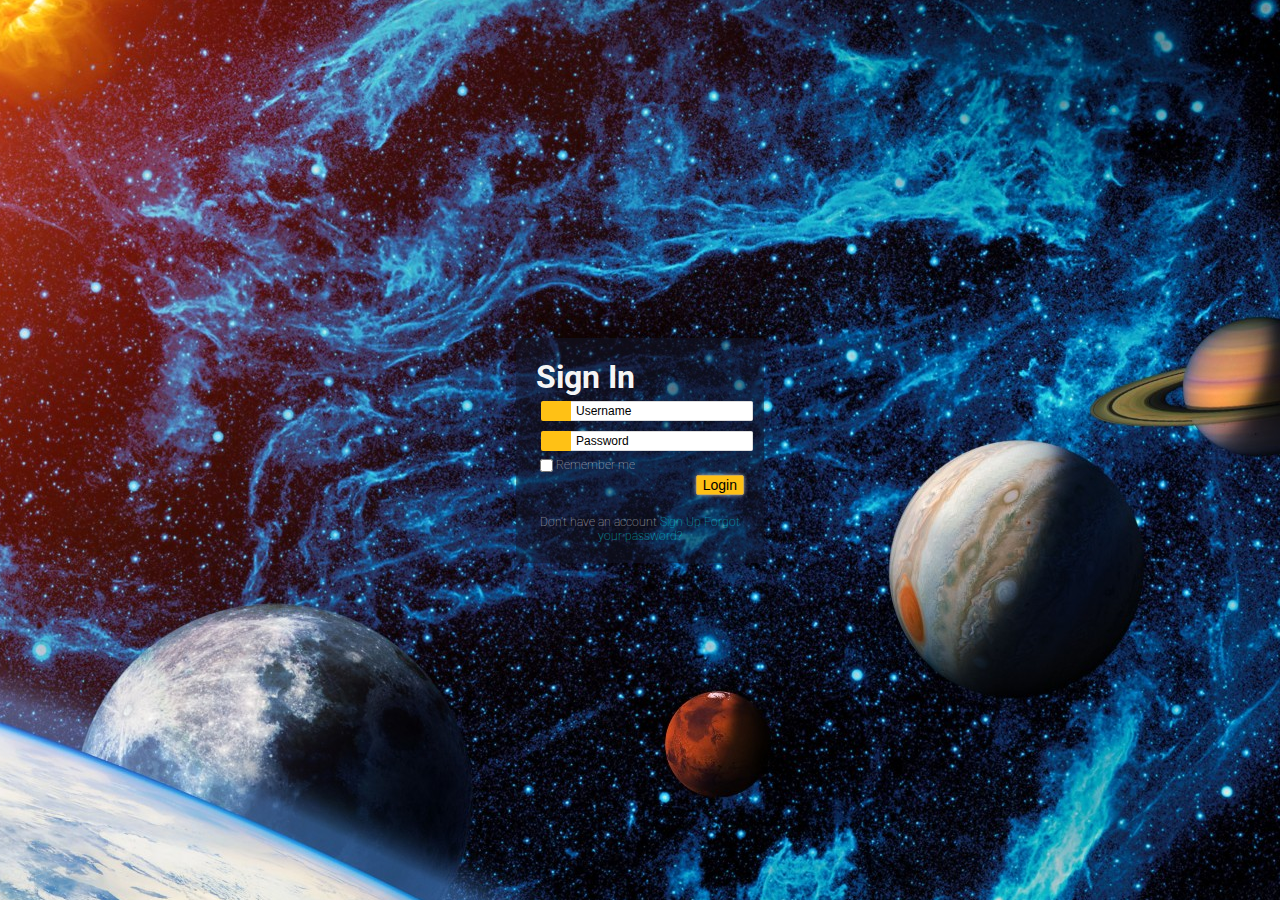
<file: cssproject/index.html>
<!DOCTYPE html>
<html lang="en">
<head>
    <meta charset="UTF-8">
    <meta http-equiv="X-UA-Compatible" content="IE=edge">
    <meta name="viewport" content="width=device-width, initial-scale=1.0">
    <title>Document</title>

  <!--   <link rel="stylesheet" href="./css/style.css"> -->

    <link rel="stylesheet" href="https://cdnjs.cloudflare.com/ajax/libs/font-awesome/6.2.1/css/all.min.css" integrity="sha512-MV7K8+y+gLIBoVD59lQIYicR65iaqukzvf/nwasF0nqhPay5w/9lJmVM2hMDcnK1OnMGCdVK+iQrJ7lzPJQd1w==" crossorigin="anonymous" referrerpolicy="no-referrer" />

    <link rel="stylesheet" href="./css/login.css">
</head>
<body>
   <!-- <div></div>
    <div class = "myFont">lorem 2</div>
    <div class = "myBox myFont">Lorem</div>
    <div id="myBox2" class="myFont">Lorem 3</div>
    -->

<div class="loginBox">

<div class = "social-buttons">
    <i class="fa-brands fa-square-facebook"></i>
    <i class="fa-brands fa-square-twitter"></i>
    <i class="fa-brands fa-square-google-plus"></i>


    
</div>

    <h1>Sign In</h1>
    

    <form action="">
        <div class="frmInput">
            <i class="fa-solid fa-user"></i>
            <input type="text" name="" placeholder="Username"> </div>
        <div class="frmInput">
            <i class="fa-solid fa-lock"></i>
            <input type="password" name="pswNew" placeholder="Password"></div>
        <div class="frmCheckbox">
            <input type="checkbox" name="" id="chkRemeber">
         <label for="chkRemeber">Remember me</label>
    </div>
    <div class="buttonRow">
        <input type="submit" value="Login">
    </div>
    <div class="link">
        Don't have an account <a href="http://">Sign Up</a>
        <a href="http://">Forgot your password?</a>
    </div>
    </form>
</div>
<!--
<ul class="testList">
    <li>item 1</li>
    <li>item 2</li>
    <li>item 3</li>
    <li>item 4</li>
    <li>item 5</li>
</ul>

<div id = "farytale">
    Lorem, ipsum dolor sit amet consectetur adipisicing elit. 
    Eligendi eaque voluptates odit ducimus consequatur quisquam 
    quaerat natus vitae veniam debitis facere praesentium architecto
     quibusdam, ex aut consectetur suscipit, deserunt doloremque?
</div>
-->
<!--
<div class="boxParent">
    <div class="box_1"></div>
    <div class="box_2"></div>
    <div class="box_3"></div>
-->



</div>

</body>
</html>
</file>
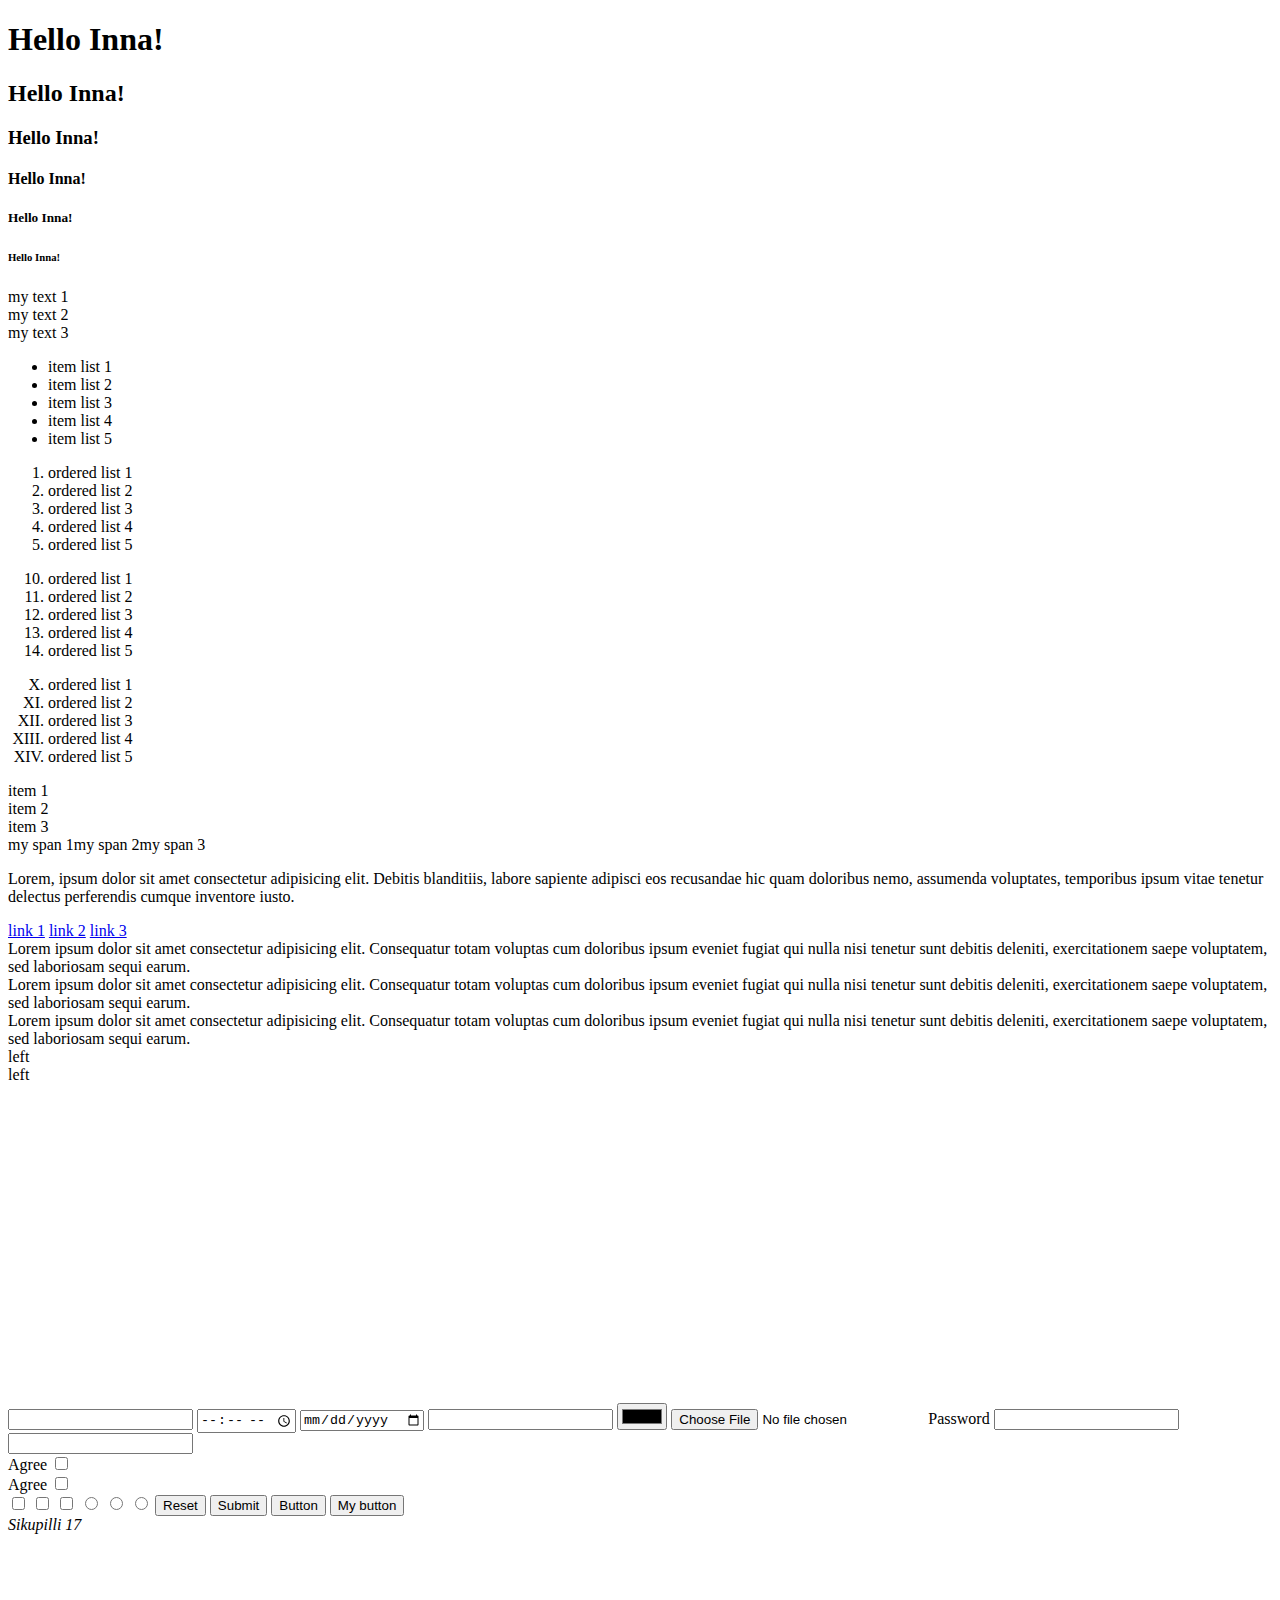
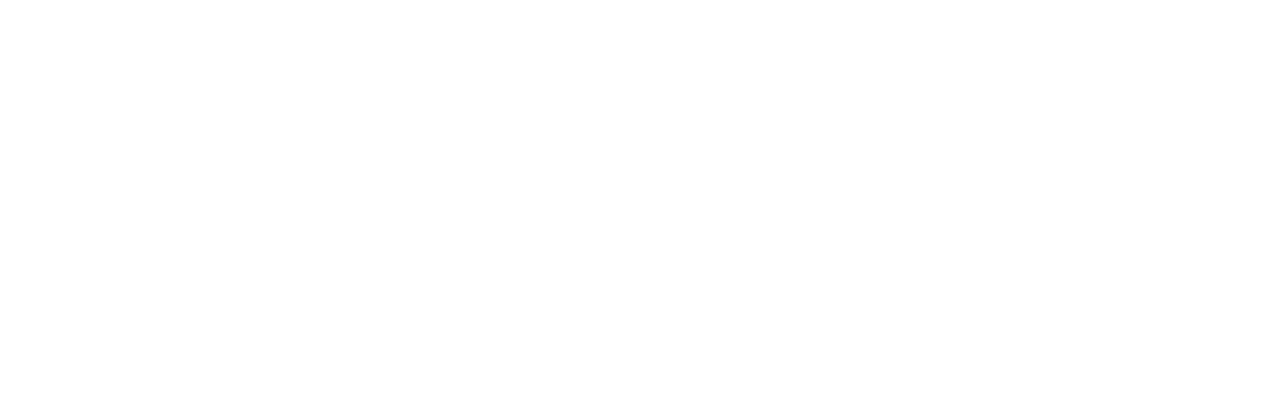
<file: html/index.html>
<!DOCTYPE html>
<html lang="en">
  <head>
    <meta charset="UTF-8" />
    <meta http-equiv="X-UA-Compatible" content="IE=edge" />
    <meta name="viewport" content="width=device-width, initial-scale=1.0" />
    <title>Document</title>
  </head>
  <body>
    <h1> Hello Inna!</h1>
    <h2> Hello Inna!</h2>
    <h3> Hello Inna!</h3>
    <h4> Hello Inna!</h4>
    <h5> Hello Inna!</h5>
    <h6> Hello Inna!</h6>

    <div>my text 1</div>
    <div>my text 2</div>
    <div>my text 3</div>

    <ul>
        <li>item list 1</li>
        <li>item list 2</li>
        <li>item list 3</li>
        <li>item list 4</li>
        <li>item list 5</li>
    </ul>

    <!--!spisok c ciframi
    ol>li*5{ ordered list $ }</ol> -->
    <ol>
        <li> ordered list 1 </li>
        <li> ordered list 2 </li>
        <li> ordered list 3 </li>
        <li> ordered list 4 </li>
        <li> ordered list 5 </li>
    </ol>

    <!--!spisok c ciframi nachinaja s 10
    ol[start="10"]>li*5{ ordered list $ } -->

    <ol start="10">
        <li> ordered list 1 </li>
        <li> ordered list 2 </li>
        <li> ordered list 3 </li>
        <li> ordered list 4 </li>
        <li> ordered list 5 </li>
    </ol>

    <!--!spisok c rimskimi ciframi
    ol[start="10"][type=I]>li*5{ ordered list $ }  -->
    <ol  start="10" type="I">
        <li> ordered list 1 </li>
        <li> ordered list 2 </li>
        <li> ordered list 3 </li>
        <li> ordered list 4 </li>
        <li> ordered list 5 </li>
    </ol> 

        <!-- div
            lorem*10 
    spisok  c 3 elementami odin pod drugim
    div*3{item $}
        -->
        <div>item 1</div>
        <div>item 2</div>
        <div>item 3</div>

        <!--
        Span element spisok v odnu stroku
    span*3{my span $}
        -->
    <span>my span 1</span><span>my span 2</span><span>my span 3</span>

    <!-- Paragraf
    -->

    <p>Lorem, ipsum dolor sit amet consectetur adipisicing elit. Debitis blanditiis, labore sapiente adipisci eos recusandae hic quam doloribus nemo, assumenda voluptates, temporibus ipsum vitae tenetur delectus perferendis cumque inventore iusto.</p>

    <header>
        <nav>
            <a href="mailto:info@test.ee">link 1</a>
            <a href="tel:+37253492550">link 2</a>
            <a href="http://google.com" target="_blank">link 3</a>
        </nav>
    </header>

    <section>
        <article>Lorem ipsum dolor sit amet consectetur adipisicing elit. Consequatur totam voluptas cum doloribus ipsum eveniet fugiat qui nulla nisi tenetur sunt debitis deleniti, exercitationem saepe voluptatem, sed laboriosam sequi earum.</article>
        <article>Lorem ipsum dolor sit amet consectetur adipisicing elit. Consequatur totam voluptas cum doloribus ipsum eveniet fugiat qui nulla nisi tenetur sunt debitis deleniti, exercitationem saepe voluptatem, sed laboriosam sequi earum.</article>
        <article>Lorem ipsum dolor sit amet consectetur adipisicing elit. Consequatur totam voluptas cum doloribus ipsum eveniet fugiat qui nulla nisi tenetur sunt debitis deleniti, exercitationem saepe voluptatem, sed laboriosam sequi earum.</article>
        
    </section>

     <aside>left</aside>
     <aside>left</aside>

     <iframe width="560" height="315" src="https://www.youtube.com/embed/JOsSDrwiqBs" title="YouTube video player" frameborder="0" allow="accelerometer; autoplay; clipboard-write; encrypted-media; gyroscope; picture-in-picture; web-share" allowfullscreen></iframe>


     <form action="">
        <input type="text" name = "" id ="">
        <input type="time" name = "" id ="">
        <input type="date" name = "" id ="">
        <input type="number" name = "" id ="">
        <input type="color" name = "" id ="">
        <input type="file" name = "" id ="">
        <label for "pass"> Password</label>
        <input type="password" name = "Password" id ="">
        <input type="" name = "" id ="">


        <div>
            <label for = "agree"> Agree</label>
            <input type="checkbox" name = "" value "" id = "agree">
        </div>

        <div>
            <label for = "agree"> Agree</label>
            <input type="checkbox" name = "" value "" id = "agree">
        </div>

        <input type="checkbox" name="check_1" value="1" id="">
        <input type="checkbox" name="check_2" value="1" id="">
        <input type="checkbox" name="check_3" value="1" id="">

        <input type="radio" name="radio_1" value="1" id="">
        <input type="radio" name="radio_1" value="2" id="">
        <input type="radio" name="radio_1" value="3" id="">

        <input type ="reset" value="Reset">
        <input type ="submit" value="Submit">
        <input type ="button" value="Button">
        
        <button> My button </button>



     </form> 

    <footer>
        <address>Sikupilli 17 </address>
        <iframe src="https://www.google.com/maps/embed?pb=!1m18!1m12!1m3!1d2029.2545032136507!2d24.79239141531118!3d59.42882981008366!2m3!1f0!2f0!3f0!3m2!1i1024!2i768!4f13.1!3m3!1m2!1s0x4692935527d3fc4d%3A0x825ef787077bd22f!2sSikupilli%2017%2C%2011401%20Tallinn!5e0!3m2!1sen!2see!4v1673543436928!5m2!1sen!2see" width="600" height="450" style="border:0;" allowfullscreen="" loading="lazy" referrerpolicy="no-referrer-when-downgrade"></iframe>
    </footer>

  </body>
</html>
</file>
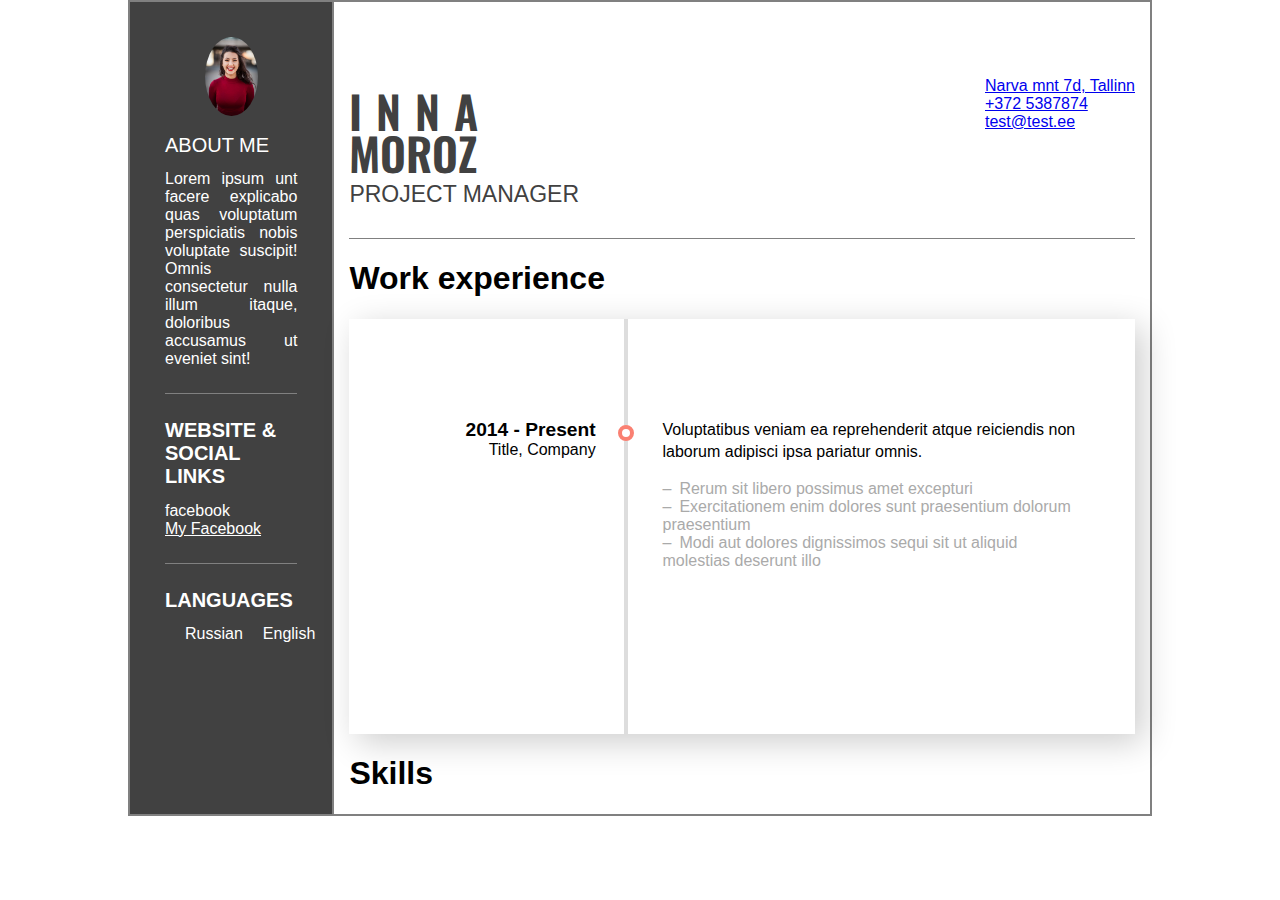
<file: portfolio/index.html>
<!DOCTYPE html>
<html lang="en">
<head>
    <meta charset="UTF-8">
    <meta http-equiv="X-UA-Compatible" content="IE=edge">
    <meta name="viewport" content="width=device-width, initial-scale=1.0">
    <title>CV</title>
    <link rel="stylesheet" href="https://cdnjs.cloudflare.com/ajax/libs/font-awesome/6.2.1/css/all.min.css" integrity="sha512-MV7K8+y+gLIBoVD59lQIYicR65iaqukzvf/nwasF0nqhPay5w/9lJmVM2hMDcnK1OnMGCdVK+iQrJ7lzPJQd1w==" crossorigin="anonymous" referrerpolicy="no-referrer" />
    <link rel="stylesheet" href="./css/style.css">
    <link rel="stylesheet" href="./css/timeline.css">
</head>
<body>
    <div class="mainBox">
        <div class="columnLeft">
            
                <img src="./img/img2.jpg" class ="userPhoto" alt="">
           
            <div>
                <h1 id="slimTitle">About me</h1>
                <div class="description">Lorem ipsum unt facere explicabo quas voluptatum perspiciatis nobis voluptate suscipit! Omnis consectetur nulla illum itaque, doloribus accusamus ut eveniet sint!</div>
            </div>
            <div>
                <h1>Website & social links</h1>
                <div class="description">
                    facebook<br>
                    <a href="http://fecebook.com" target="_blank">My Facebook</a>
                </div>
            </div>
            <div>
                <h1>Languages</h1>
                <div class="description">
                        <div><i class="fa-solid fa-circle"></i>Russian</div>
                        <div><i class="fa-solid fa-circle"></i>English</div>
                </div>
            </div>
        </div>

        <div class="columnRight">
            <!--Header-->
            <div class="header">
                <div class="hdrColumnLeft">
                    <div class="firstname"> Inna</div>
                    <div class="lastname"> Moroz</div>
                    <div class="profession">Project Manager</div>
                </div>
                <div class="+">
                    <!--a:link.map+a:link.phone+a:link.email-->
                    <a href="http://" class="map">Narva mnt 7d, Tallinn</a><br>
                    <a href="http://" class="phone">+372 5387874</a><br>
                    <a href="http://" class="email">test@test.ee</a><br>
                </div>
            </div>

            <!--Timeline Work experience -->
            <div class="timelineBox">
                <h1 titleGray>Work experience</h1>
                <div class="timeline">
                <div class="entry">
                    <div class="title">
                      <h3>2014 - Present</h3>
                      <p>Title, Company</p>
                    </div>
                    <div class="body">
                      <p>Voluptatibus veniam ea reprehenderit atque reiciendis non laborum adipisci ipsa pariatur omnis.</p>
                      <ul>
                        <li>Rerum sit libero possimus amet excepturi</li>
                        <li>Exercitationem enim dolores sunt praesentium dolorum praesentium</li>
                        <li>Modi aut dolores dignissimos sequi sit ut aliquid molestias deserunt illo</li>
                      </ul>
                    </div>
                  </div>
                </div>
            </div>

            <!--Progress bar-->
            <div class="timelineBox">
                <h1 class="titleGray">Skills</h1>
                <div class="progress"></div>
            </div>

        </div>
    </div>

</body>
</html>
</file>
<file: cssproject/css/style.css>
/* var 1 - element name */
div{
    width: 100px;
    height: 100px;

    border-width: 1px;
    border-color: black;
    border-style: solid;
}
/*var 2 - class */
.myBox{
    width: 100px;
    height: 100px;

    border-width: 1px;
    border-color: red;
    border-style: solid;

    font-size: 10px;
}
.myFont{
    font-size: 20px;
    color: blueviolet;
    font-weight: bold;
}

/*var 3 - id (svjazaka css and java script)*/

#myBox2{
    width: 100px;
    height: 100px;

    border-width: 1px;
    border-color: rgba(201, 41, 41, 0.5);
    border-style: solid;

    font-size: 10px;
    color: aquamarine;

}
</file>
<file: cssproject/css/login.css>
@import url('https://fonts.googleapis.com/css2?family=Roboto:ital,wght@0,100;0,400;0,700;1,100;1,400;1,700&display=swap');

  :root{
    --main-bg-color: #ffc115;
    --border-color: gainsboro;

  }



body {
    background-image: url("../image/Img1.jpg");
    background-position: center;
    background-repeat: cover;
    
    margin: 0;

    display: flex;
    align-items: center;
    min-height: 100vh;
    font-family: 'Roboto', sans-serif;
    font-weight: 100;
}

.loginBox{
    
    width: 208px;
    margin: auto;
    position: relative;
    padding: 20px;
    
    
}
.loginBox::before{
    content: '';
    background-color: #12172e;
    opacity: 0.5;
    position: absolute;
    left: 0;
    right: 0;
    top: 0;
    bottom: 0;
    border-radius: 4px;
    z-index: -1;
}

.fa-user, .fa-lock{
    width: 30px;
    height: 20px;
    background-color:var(--main-bg-color);
    border-top-left-radius: 2px;
    border-bottom-left-radius: 2px;

    display: flex;
    align-items: center;
    justify-content: center;
    

   /* color: var(--main-bg-color);
    font-size: 20px;*/
}
 /* .fa-lock{

    width: 30px;
    height: 20px;
    background-color:var(--main-bg-color);
    border-top-left-radius: 2px;
    border-bottom-left-radius: 2px;

    display: flex;
    align-items: center;
    justify-content: center;

    */
  
  /*  width: 40px;
    background-color:var(--main-bg-color);
    text-align: center;

    color: var(--main-bg-color);
    font-size: 20px;   
  } */

/*TMP pseudo
a:hover{
    color: var(--main-bg-color);
    text-decoration: none;
}
a:link{
    color: red;
    text-decoration: underline;
}

.testList li:first-child{
    background-color: yellow;
}
.testList li:last-child{
    color: blueviolet;
    font-weight: bold;
    font-size: 20px;
}
.testList li:nth-child(4){
    text-decoration: underline;
    color: bisque;
}

#farytale::first-letter{
    color:aquamarine;
    font-size: 50px;
}
#farytale::first-line{
   background-color: #ffc115;
    
}

input[placeholder="Username"]{
    color:var(--main-bg-color);
}
input[name^="psw"]{
    color:red;
}
input::placeholder{
    color: turquoise;
}
*/

h1{
    color:whitesmoke;
    font-weight: 400px;
    margin: 0;
}
input[type="text"], input[type="password"]{
    border: 1px solid var(--border-color);
    border-top-right-radius: 2px;
    border-bottom-right-radius: 2px;
    border-left: 0;
}

.frmInput{
    display: inline-flex;
    margin:5px;
}
input::placeholder{
    color:var(--border-color)o;
    font-size: 12px;
    padding-left: 3px;
}

/*Checkbox*/
#chkRemeber{
    border: 1px solid var(--border-color);
}
.frmCheckbox label{
    color: white;
    font-size: 12px;
    opacity: 0.7;
}
.frmCheckbox{
    display:flex;
    align-items: center;
}

/*button*/
input[type="submit"]{
    color: black;
    text-transform: capitalize;
    background-color: var(--main-bg-color);
    font-size: 14px;
    border-radius: 2px;
    border: 1px solid rgb(204, 170, 84);

    -webkit-box-shadow: 0px 0px 15px 0px rgba(250,250,250,1);
    -moz-box-shadow: 0px 0px 15px 0px rgba(250,250,250,1);
    box-shadow: 0px 0px 5px -1px rgba(250,250,250,1);

}
.buttonRow{
    text-align: right;
    margin-bottom: 20px;
}
.link{
    font-size: 12px;
    color: white;
    text-align: center;
    opacity: 0.7;
}
a:link{
    color:rgb(0, 255, 255);
    text-decoration: none;
    font-size: 12px;
}
a:hover{
    text-decoration:underline;   
}
.social-buttons{
    text-align: end;
    position: absolute;
    top: -20px;
    left: 0px;
    width: 100%;
}

.fa-brands{
    color: var(--main-bg-color);
    size: 45px;
    margin: 2px;
}



/*TEMP
.boxParent{
    border: 1px solid black;
}
.box_1, .box_2, .box_3{
    border: 1px;
}
*/
</file>
<file: portfolio/css/style.css>
@import url('https://fonts.googleapis.com/css2?family=Oswald:wght@300;400;600&family=Roboto:wght@100;500;900&display=swap');

:root{
    --main-dark-color:#414141;
}
*{
    font-family: Arial, Helvetica, sans-serif;
}

body{
    display: flex;
    justify-content: center;
    margin: 0;
    padding: 0;
}

.mainBox{
    border: 1px solid gray;
    width: 80%;
    display: flex;
    flex-direction: row;
}
.columnLeft{
    border: 1px solid gray;
    width: 20%;
    flex-grow: 1;
    text-align: center;
    background-color: var(--main-dark-color);
    color: white;
    padding: 35px;
}
/*vqravnivanie teksta*/
.columnLeft > div:first-of-type {
    text-align: justify;
}

.columnLeft > div{
    border-bottom: 1px solid gray;
    text-align:left;
    padding-bottom: 25px;
    margin-bottom: 25px;
}

.columnLeft a{
    color: white;
}

.columnLeft > div:last-of-type > .description{
    display: flex;
}

.columnLeft .description > div{
    display: inline;
    display: flex;
    align-items: center;
    margin-left: 15px;
}

.columnLeft > div:last-of-type{
    border: 0;
}

.columnLeft .fa-solid{
    font-size: 5px;
    margin-right: 5px;
}
.columnLeft h1{
    text-transform: uppercase;
    font-size: 20px;
    font-weight: bold;
}
#slimTitle{
    font-weight: normal;
}

.columnRight{
    border: 1px solid gray;
    width: 80%;
    flex-grow: 2;
}
.userPhoto{
    width: 40%;
    border-radius: 50%;
    
}

/*Right column*/

.columnRight{
    padding-left: 15px;
    padding-right: 15px;
}
/*Header*/

.header {
    display: flex;
    justify-content: space-between;
    border-bottom: 1px solid gray;
    margin-top: 75px;
}
.firstname, .lastname{
    font-size: 45px;
    text-transform: uppercase;
    font-family: 'Oswald', sans-serif;
    font-weight: 600; 
    color: var(--main-dark-color);
    margin: 0;
    padding: 0;
}
.firstname{
    letter-spacing: 14px;
}
.lastname{
    position: relative;
    top: -25px;
}
.profession{
    font-size: 23px;
    text-transform: uppercase;
    color: var(--main-dark-color);
    position: relative;
    top: -30px;
}

/*Header link and icons*/
.hdrColumnRight{
    position:relative; 
    top: 15px;
}

.hdrColumnRight a{
    color: var(--main-dark-color);
    text-decoration: none;
    font-size: 16px;
    margin-bottom: -10px;
    display: block;
}
.map::before, .phone::before, .email::before{
    font-family: "Font Awesome 5 Free";
    font-weight: 900;
    margin-right: 7px; 
    width: 20px;
    display: inline-flex;
    justify-content: center;
    
}
.map::before{
    content: '\f3c5';
}
.phone::before{
    content: '\f095';
}
.email::before{
    content: '\f0e0';
}
</file>
<file: portfolio/css/timeline.css>
@charset "UTF-8";
body {
  box-sizing: border-box;
}
body * {
  box-sizing: border-box;
}

.timeline {
  width: 100%;
  max-width: 800px;
  background: #fff;
  padding: 100px 50px;
  position: relative;
  box-shadow: 0.5rem 0.5rem 2rem 0 rgba(0, 0, 0, 0.2);
}
.timeline:before {
  content: "";
  position: absolute;
  top: 0px;
  left: calc(33% + 15px);
  bottom: 0px;
  width: 4px;
  background: #ddd;
}
.timeline:after {
  content: "";
  display: table;
  clear: both;
}

.entry {
  clear: both;
  text-align: left;
  position: relative;
}
.entry .title {
  margin-bottom: 0.5em;
  float: left;
  width: 33%;
  padding-right: 30px;
  text-align: right;
  position: relative;
}
.entry .title:before {
  content: "";
  position: absolute;
  width: 8px;
  height: 8px;
  border: 4px solid salmon;
  background-color: #fff;
  border-radius: 100%;
  top: 15%;
  right: -8px;
  z-index: 99;
}
.entry .title h3 {
  margin: 0;
  font-size: 120%;
}
.entry .title p {
  margin: 0;
  font-size: 100%;
}
.entry .body {
  margin: 0 0 3em;
  float: right;
  width: 66%;
  padding-left: 30px;
}
.entry .body p {
  line-height: 1.4em;
}
.entry .body p:first-child {
  margin-top: 0;
  font-weight: 400;
}
.entry .body ul {
  color: #aaa;
  padding-left: 0;
  list-style-type: none;
}
.entry .body ul li:before {
  content: "–";
  margin-right: 0.5em;
}
</file>
